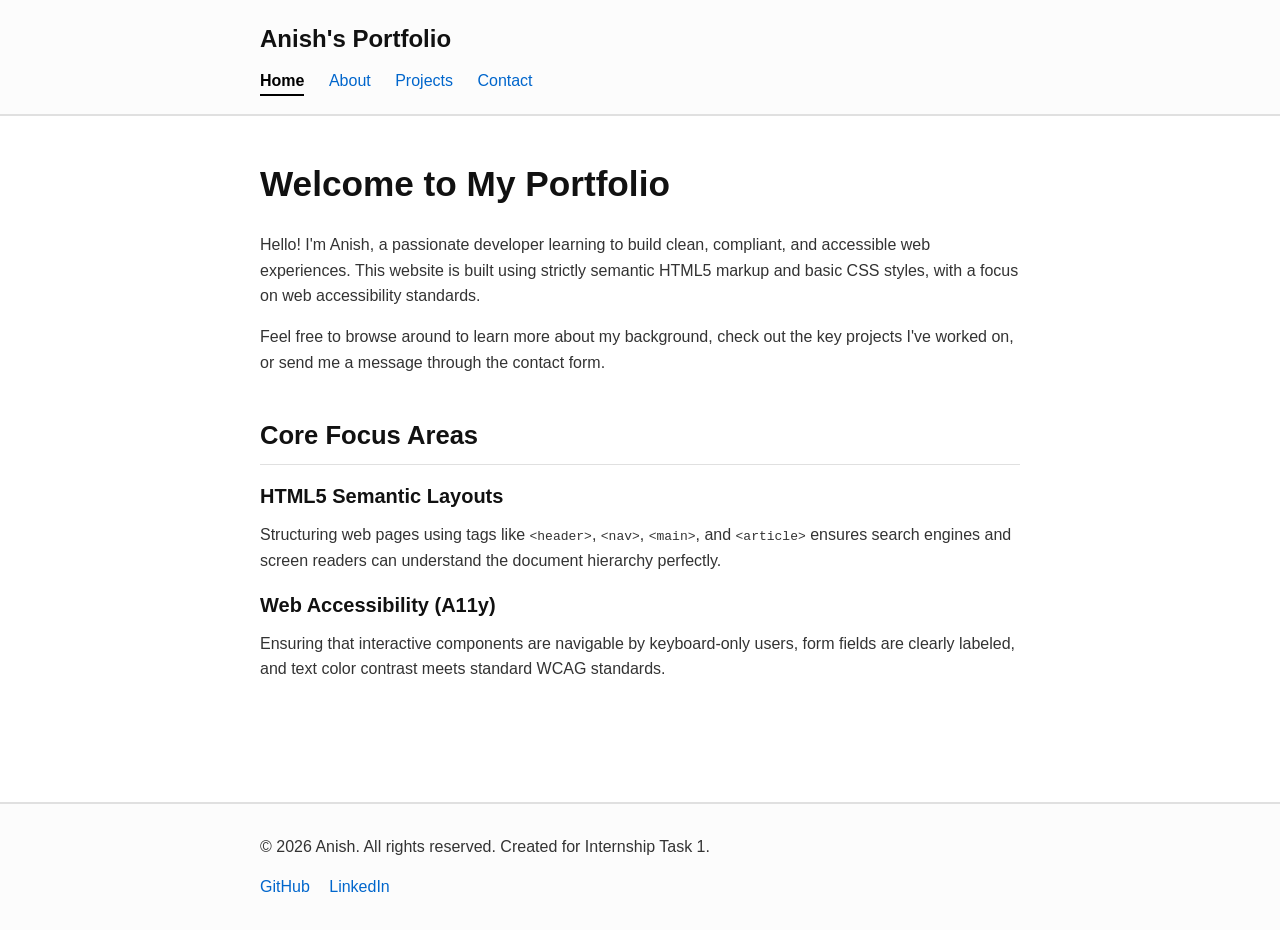
<file: Basic_portfolio/index.html>
<!DOCTYPE html>
<html lang="en">
<head>
  <meta charset="UTF-8">
  <meta name="viewport" content="width=device-width, initial-scale=1.0">
  <!-- SEO-friendly Meta Tags -->
  <meta name="description" content="Welcome to Anish's personal portfolio website. Discover projects, skills, and contact information.">
  <meta name="keywords" content="Anish, portfolio, HTML5 semantic structure, web accessibility, personal website">
  <meta name="author" content="Anish">
  <title>Home | Anish's Personal Portfolio</title>
  <!-- Basic Stylesheet Link -->
  <link rel="stylesheet" href="styles.css">
</head>
<body>

  <!-- Accessible Skip Link -->
  <a href="#main-content" class="skip-link">Skip to main content</a>

  <!-- Header with Global Navigation -->
  <header>
    <div class="header-container">
      <a href="index.html" class="logo" aria-label="Anish's Portfolio Home">Anish's Portfolio</a>
      <nav aria-label="Global Navigation">
        <ul class="nav-menu">
          <li class="nav-item"><a href="index.html" class="active" aria-current="page">Home</a></li>
          <li class="nav-item"><a href="about.html">About</a></li>
          <li class="nav-item"><a href="projects.html">Projects</a></li>
          <li class="nav-item"><a href="contact.html">Contact</a></li>
        </ul>
      </nav>
    </div>
  </header>

  <!-- Main Content Area -->
  <main id="main-content" tabindex="-1">
    
    <!-- Introduction Section -->
    <section aria-labelledby="welcome-heading">
      <h1 id="welcome-heading">Welcome to My Portfolio</h1>
      <p>
        Hello! I'm Anish, a passionate developer learning to build clean, compliant, and accessible web experiences. This website is built using strictly semantic HTML5 markup and basic CSS styles, with a focus on web accessibility standards.
      </p>
      <p>
        Feel free to browse around to learn more about my background, check out the key projects I've worked on, or send me a message through the contact form.
      </p>
    </section>

    <!-- Highlight Section -->
    <section aria-labelledby="focus-heading">
      <h2 id="focus-heading">Core Focus Areas</h2>
      <article>
        <h3>HTML5 Semantic Layouts</h3>
        <p>
          Structuring web pages using tags like <code>&lt;header&gt;</code>, <code>&lt;nav&gt;</code>, <code>&lt;main&gt;</code>, and <code>&lt;article&gt;</code> ensures search engines and screen readers can understand the document hierarchy perfectly.
        </p>
      </article>
      <article>
        <h3>Web Accessibility (A11y)</h3>
        <p>
          Ensuring that interactive components are navigable by keyboard-only users, form fields are clearly labeled, and text color contrast meets standard WCAG standards.
        </p>
      </article>
    </section>

  </main>

  <!-- Global Footer -->
  <footer>
    <div class="footer-container">
      <p>&copy; 2026 Anish. All rights reserved. Created for Internship Task 1.</p>
      <div class="footer-socials" aria-label="Social Profiles">
        <a href="https://github.com" target="_blank" rel="noopener noreferrer">
          GitHub <span class="sr-only">(opens in a new tab)</span>
        </a>
        <a href="https://linkedin.com" target="_blank" rel="noopener noreferrer">
          LinkedIn <span class="sr-only">(opens in a new tab)</span>
        </a>
      </div>
    </div>
  </footer>

</body>
</html>
</file>
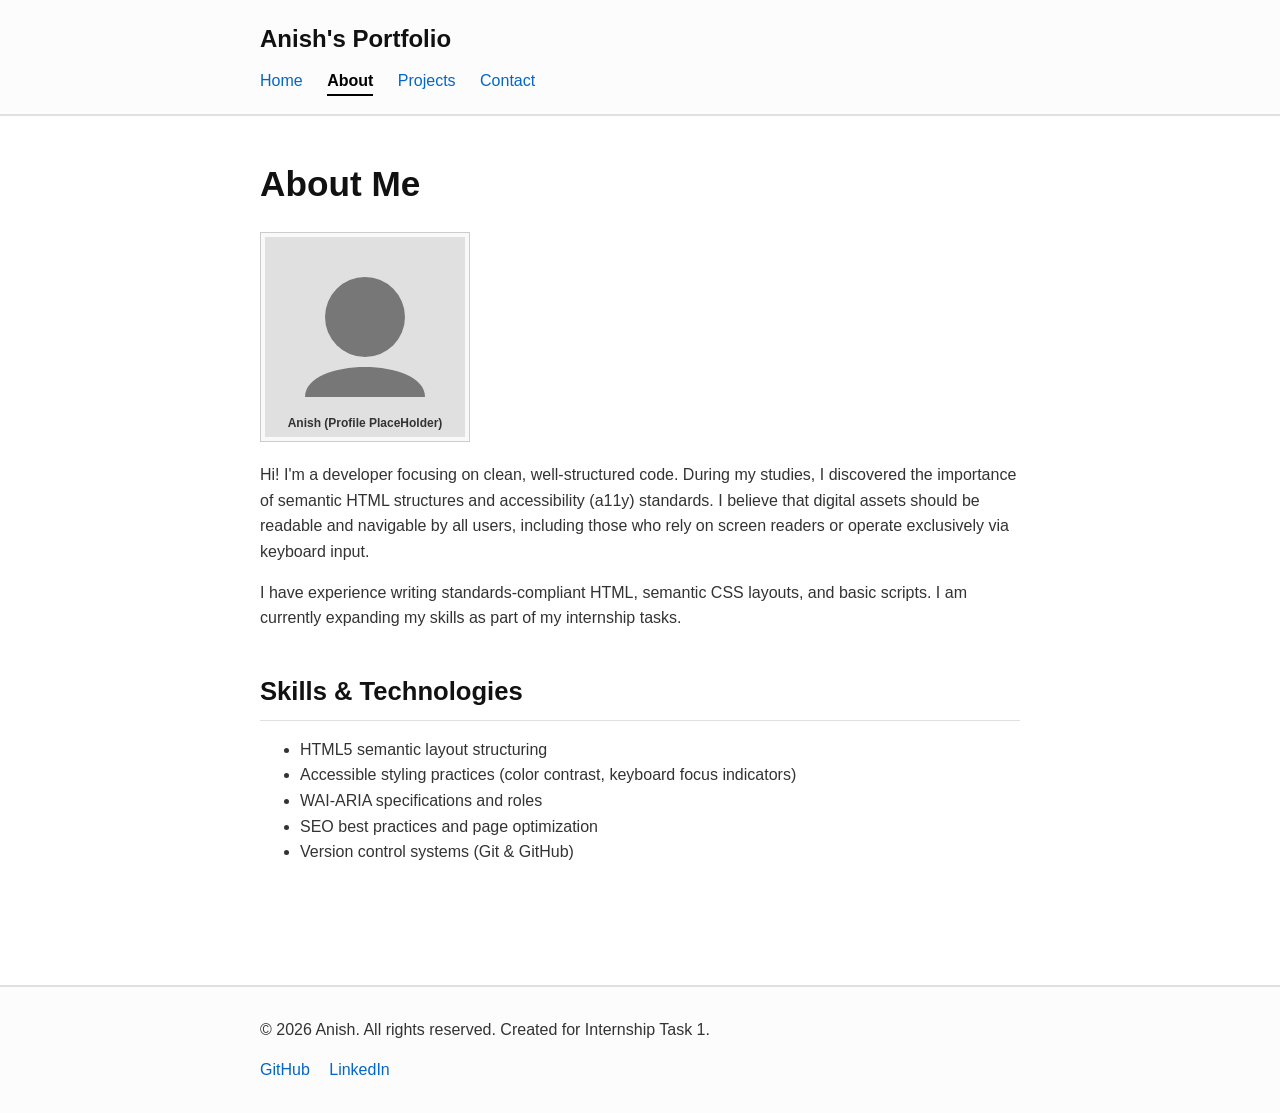
<file: Basic_portfolio/about.html>
<!DOCTYPE html>
<html lang="en">
<head>
  <meta charset="UTF-8">
  <meta name="viewport" content="width=device-width, initial-scale=1.0">
  <!-- SEO-friendly Meta Tags -->
  <meta name="description" content="Learn more about Anish's background, education, software developer skills, and goals.">
  <meta name="keywords" content="Anish biography, frontend developer skills, web developer skills, software developer background">
  <meta name="author" content="Anish">
  <title>About | Anish's Personal Portfolio</title>
  <!-- Basic Stylesheet Link -->
  <link rel="stylesheet" href="styles.css">
</head>
<body>

  <!-- Accessible Skip Link -->
  <a href="#main-content" class="skip-link">Skip to main content</a>

  <!-- Header with Global Navigation -->
  <header>
    <div class="header-container">
      <a href="index.html" class="logo" aria-label="Anish's Portfolio Home">Anish's Portfolio</a>
      <nav aria-label="Global Navigation">
        <ul class="nav-menu">
          <li class="nav-item"><a href="index.html">Home</a></li>
          <li class="nav-item"><a href="about.html" class="active" aria-current="page">About</a></li>
          <li class="nav-item"><a href="projects.html">Projects</a></li>
          <li class="nav-item"><a href="contact.html">Contact</a></li>
        </ul>
      </nav>
    </div>
  </header>

  <!-- Main Content Area -->
  <main id="main-content" tabindex="-1">
    
    <!-- Biography Section -->
    <section aria-labelledby="bio-heading">
      <h1 id="bio-heading">About Me</h1>
      
      <!-- Profile Image with Descriptive Alt Text -->
      <img src="profile.svg" alt="Avatar illustration representing developer Anish" class="profile-img">

      <p>
        Hi! I'm a developer focusing on clean, well-structured code. During my studies, I discovered the importance of semantic HTML structures and accessibility (a11y) standards. I believe that digital assets should be readable and navigable by all users, including those who rely on screen readers or operate exclusively via keyboard input.
      </p>
      <p>
        I have experience writing standards-compliant HTML, semantic CSS layouts, and basic scripts. I am currently expanding my skills as part of my internship tasks.
      </p>
    </section>

    <!-- Skills Section -->
    <section aria-labelledby="skills-heading">
      <h2 id="skills-heading">Skills & Technologies</h2>
      <ul>
        <li>HTML5 semantic layout structuring</li>
        <li>Accessible styling practices (color contrast, keyboard focus indicators)</li>
        <li>WAI-ARIA specifications and roles</li>
        <li>SEO best practices and page optimization</li>
        <li>Version control systems (Git &amp; GitHub)</li>
      </ul>
    </section>

  </main>

  <!-- Global Footer -->
  <footer>
    <div class="footer-container">
      <p>&copy; 2026 Anish. All rights reserved. Created for Internship Task 1.</p>
      <div class="footer-socials" aria-label="Social Profiles">
        <a href="https://github.com" target="_blank" rel="noopener noreferrer">
          GitHub <span class="sr-only">(opens in a new tab)</span>
        </a>
        <a href="https://linkedin.com" target="_blank" rel="noopener noreferrer">
          LinkedIn <span class="sr-only">(opens in a new tab)</span>
        </a>
      </div>
    </div>
  </footer>

</body>
</html>
</file>
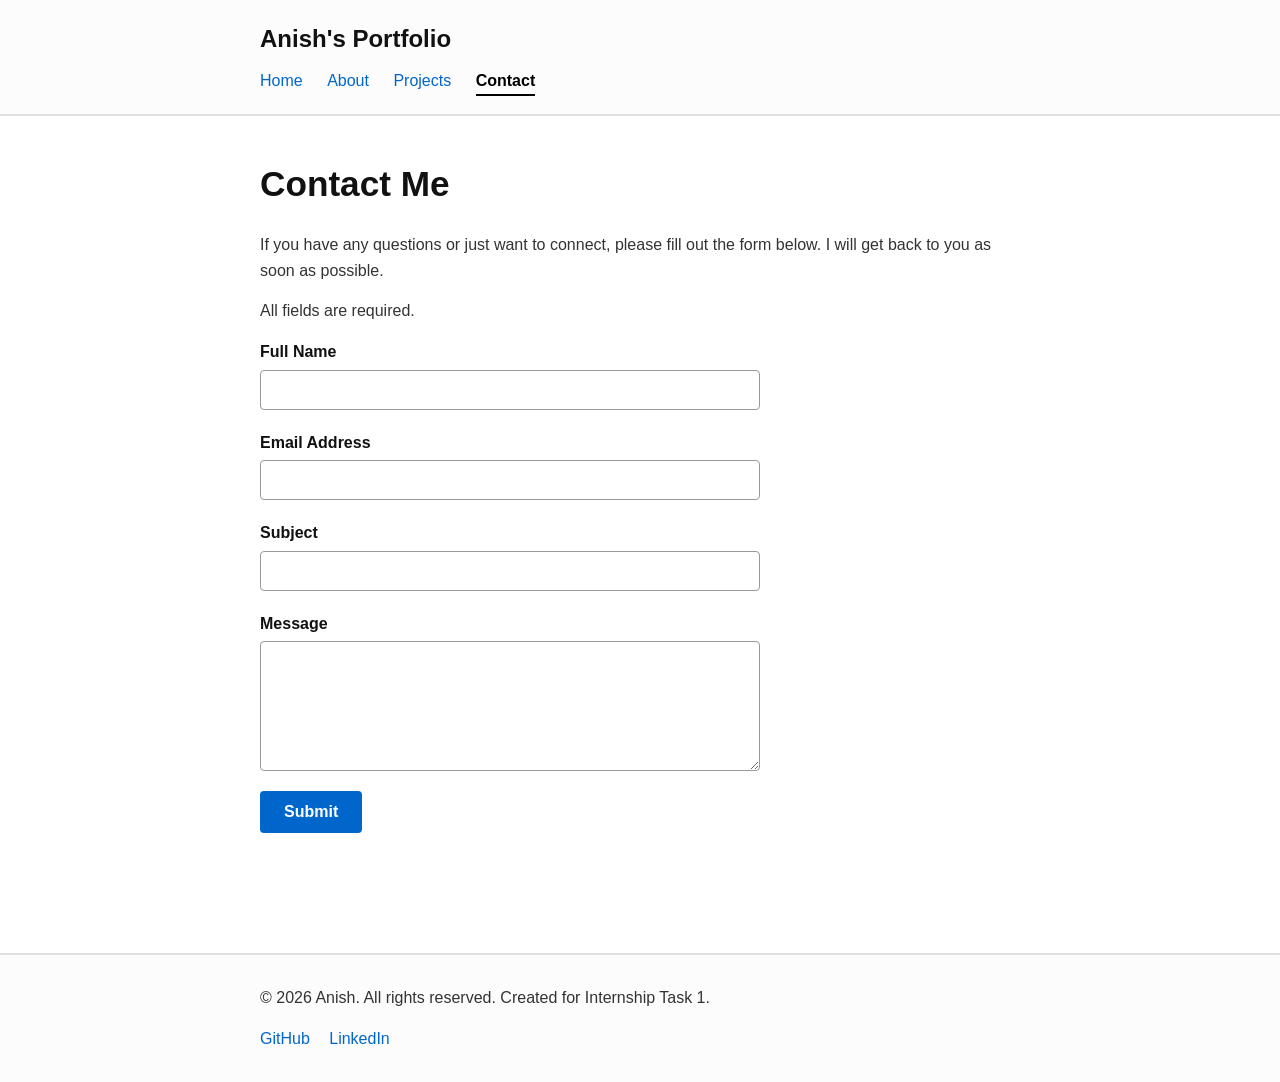
<file: Basic_portfolio/contact.html>
<!DOCTYPE html>
<html lang="en">
<head>
  <meta charset="UTF-8">
  <meta name="viewport" content="width=device-width, initial-scale=1.0">
  <!-- SEO-friendly Meta Tags -->
  <meta name="description" content="Send a message to Anish. Get in touch for software projects, consulting, or general developer questions.">
  <meta name="keywords" content="contact Anish, email form, personal portfolio contact, web developer inquiries">
  <meta name="author" content="Anish">
  <title>Contact | Anish's Personal Portfolio</title>
  <!-- Basic Stylesheet Link -->
  <link rel="stylesheet" href="styles.css">
</head>
<body>

  <!-- Accessible Skip Link -->
  <a href="#main-content" class="skip-link">Skip to main content</a>

  <!-- Header with Global Navigation -->
  <header>
    <div class="header-container">
      <a href="index.html" class="logo" aria-label="Anish's Portfolio Home">Anish's Portfolio</a>
      <nav aria-label="Global Navigation">
        <ul class="nav-menu">
          <li class="nav-item"><a href="index.html">Home</a></li>
          <li class="nav-item"><a href="about.html">About</a></li>
          <li class="nav-item"><a href="projects.html">Projects</a></li>
          <li class="nav-item"><a href="contact.html" class="active" aria-current="page">Contact</a></li>
        </ul>
      </nav>
    </div>
  </header>

  <!-- Main Content Area -->
  <main id="main-content" tabindex="-1">
    
    <section aria-labelledby="contact-heading">
      <h1 id="contact-heading">Contact Me</h1>
      <p>
        If you have any questions or just want to connect, please fill out the form below. I will get back to you as soon as possible.
      </p>

      <!-- Accessible Form, utilizing browser validation -->
      <form action="#" method="POST" aria-label="Contact Form">
        
        <p>All fields are required.</p>

        <!-- Full Name Group -->
        <div class="form-group">
          <label for="full-name">Full Name</label>
          <input 
            type="text" 
            id="full-name" 
            name="name" 
            required 
            aria-required="true"
            autocomplete="name"
          >
        </div>

        <!-- Email Group -->
        <div class="form-group">
          <label for="email">Email Address</label>
          <input 
            type="email" 
            id="email" 
            name="email" 
            required 
            aria-required="true"
            autocomplete="email"
          >
        </div>

        <!-- Subject Group -->
        <div class="form-group">
          <label for="subject">Subject</label>
          <input 
            type="text" 
            id="subject" 
            name="subject" 
            required 
            aria-required="true"
          >
        </div>

        <!-- Message Group -->
        <div class="form-group">
          <label for="message">Message</label>
          <textarea 
            id="message" 
            name="message" 
            rows="6" 
            required 
            aria-required="true"
          ></textarea>
        </div>

        <!-- Submit Button -->
        <button type="submit" class="submit-btn">Submit</button>

      </form>
    </section>

  </main>

  <!-- Global Footer -->
  <footer>
    <div class="footer-container">
      <p>&copy; 2026 Anish. All rights reserved. Created for Internship Task 1.</p>
      <div class="footer-socials" aria-label="Social Profiles">
        <a href="https://github.com" target="_blank" rel="noopener noreferrer">
          GitHub <span class="sr-only">(opens in a new tab)</span>
        </a>
        <a href="https://linkedin.com" target="_blank" rel="noopener noreferrer">
          LinkedIn <span class="sr-only">(opens in a new tab)</span>
        </a>
      </div>
    </div>
  </footer>

</body>
</html>
</file>
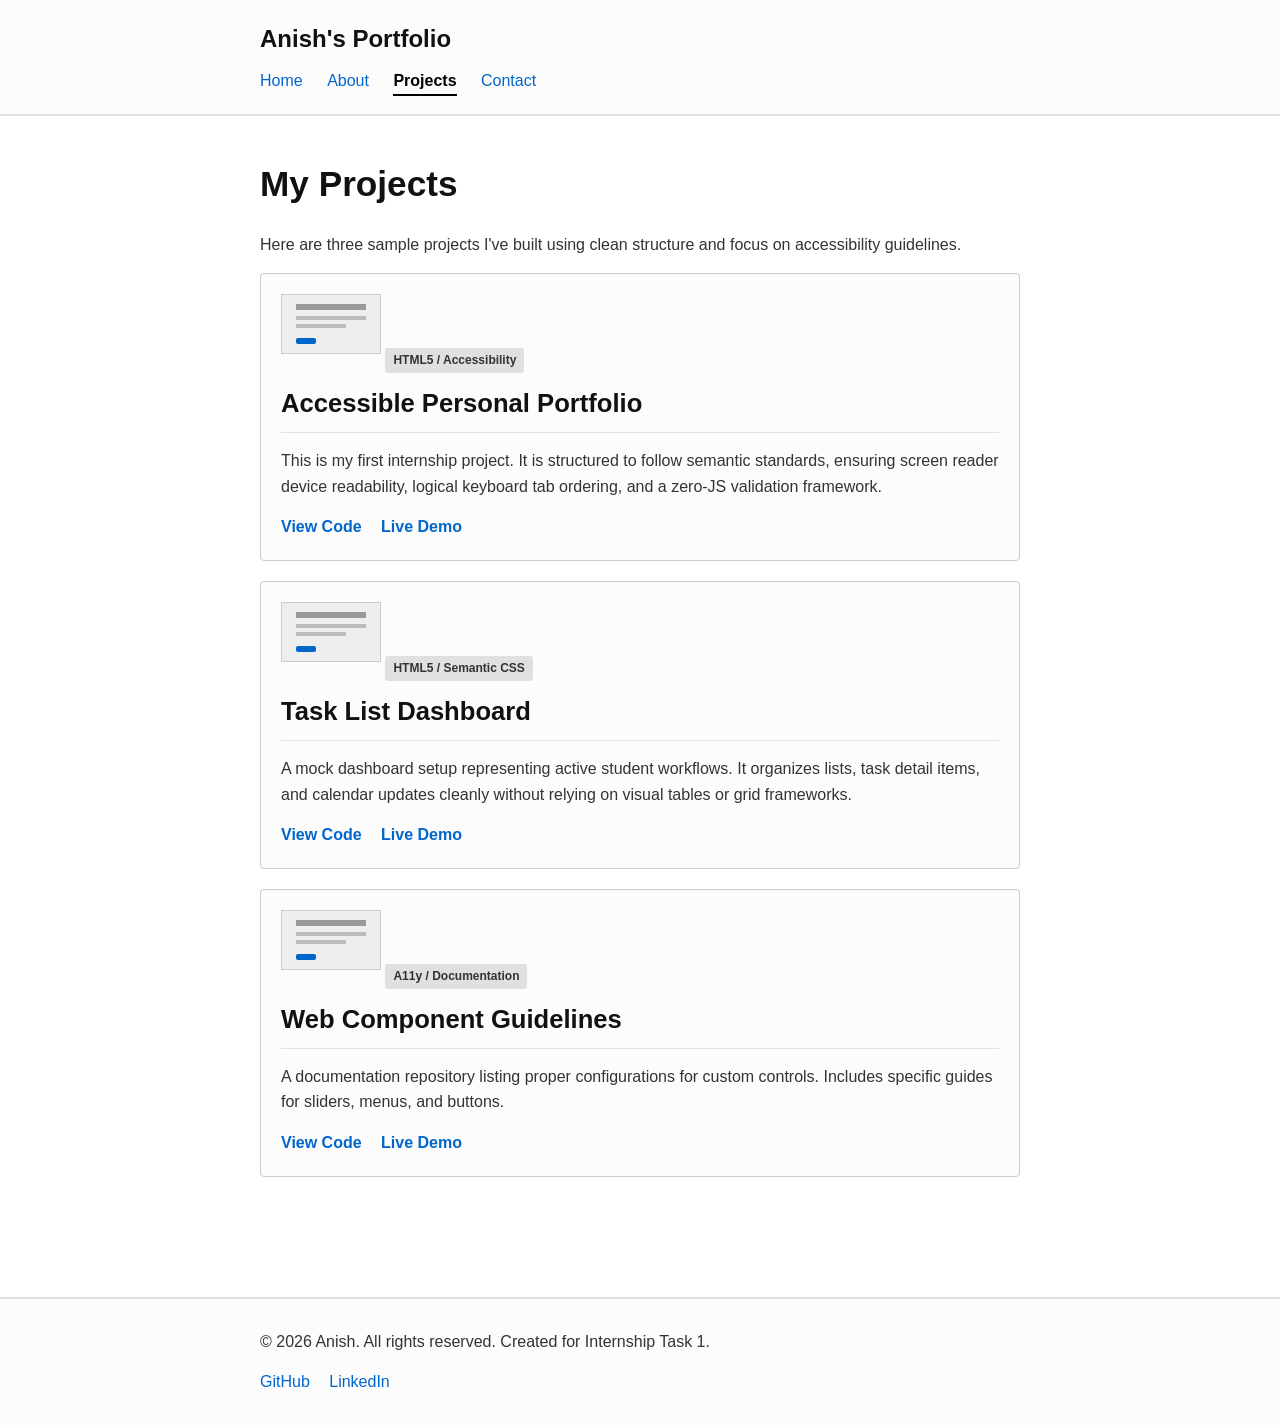
<file: Basic_portfolio/projects.html>
<!DOCTYPE html>
<html lang="en">
<head>
  <meta charset="UTF-8">
  <meta name="viewport" content="width=device-width, initial-scale=1.0">
  <!-- SEO-friendly Meta Tags -->
  <meta name="description" content="Browse through Anish's frontend development portfolio. View projects, source code, and live demonstrations.">
  <meta name="keywords" content="frontend projects, HTML portfolio, developer showcase, web design examples">
  <meta name="author" content="Anish">
  <title>Projects | Anish's Personal Portfolio</title>
  <!-- Basic Stylesheet Link -->
  <link rel="stylesheet" href="styles.css">
</head>
<body>

  <!-- Accessible Skip Link -->
  <a href="#main-content" class="skip-link">Skip to main content</a>

  <!-- Header with Global Navigation -->
  <header>
    <div class="header-container">
      <a href="index.html" class="logo" aria-label="Anish's Portfolio Home">Anish's Portfolio</a>
      <nav aria-label="Global Navigation">
        <ul class="nav-menu">
          <li class="nav-item"><a href="index.html">Home</a></li>
          <li class="nav-item"><a href="about.html">About</a></li>
          <li class="nav-item"><a href="projects.html" class="active" aria-current="page">Projects</a></li>
          <li class="nav-item"><a href="contact.html">Contact</a></li>
        </ul>
      </nav>
    </div>
  </header>

  <!-- Main Content Area -->
  <main id="main-content" tabindex="-1">
    
    <section aria-labelledby="projects-heading">
      <h1 id="projects-heading">My Projects</h1>
      <p>
        Here are three sample projects I've built using clean structure and focus on accessibility guidelines.
      </p>

      <!-- Project 1 -->
      <article class="project-card" aria-labelledby="proj1-title">
        <img src="project-thumbnail.svg" alt="Wireframe chart representing the layout of the Accessible Portfolio site" class="project-img" style="margin-bottom:10px;">
        <span class="project-tag">HTML5 / Accessibility</span>
        <h2 id="proj1-title">Accessible Personal Portfolio</h2>
        <p>
          This is my first internship project. It is structured to follow semantic standards, ensuring screen reader device readability, logical keyboard tab ordering, and a zero-JS validation framework.
        </p>
        <div class="project-links">
          <a href="https://github.com" target="_blank" rel="noopener noreferrer" aria-label="View source code for Accessible Personal Portfolio on GitHub">
            View Code <span class="sr-only">(opens in a new tab)</span>
          </a>
          <a href="#" aria-label="Launch live site demonstration for Accessible Personal Portfolio">
            Live Demo
          </a>
        </div>
      </article>

      <!-- Project 2 -->
      <article class="project-card" aria-labelledby="proj2-title">
        <img src="project-thumbnail.svg" alt="Illustration representing user-profile dashboard pages" class="project-img" style="margin-bottom:10px;">
        <span class="project-tag">HTML5 / Semantic CSS</span>
        <h2 id="proj2-title">Task List Dashboard</h2>
        <p>
          A mock dashboard setup representing active student workflows. It organizes lists, task detail items, and calendar updates cleanly without relying on visual tables or grid frameworks.
        </p>
        <div class="project-links">
          <a href="https://github.com" target="_blank" rel="noopener noreferrer" aria-label="View source code for Task List Dashboard on GitHub">
            View Code <span class="sr-only">(opens in a new tab)</span>
          </a>
          <a href="#" aria-label="Launch live site demonstration for Task List Dashboard">
            Live Demo
          </a>
        </div>
      </article>

      <!-- Project 3 -->
      <article class="project-card" aria-labelledby="proj3-title">
        <img src="project-thumbnail.svg" alt="Drawing depicting a browser page layout containing structured tables and header tags" class="project-img" style="margin-bottom:10px;">
        <span class="project-tag">A11y / Documentation</span>
        <h2 id="proj3-title">Web Component Guidelines</h2>
        <p>
          A documentation repository listing proper configurations for custom controls. Includes specific guides for sliders, menus, and buttons.
        </p>
        <div class="project-links">
          <a href="https://github.com" target="_blank" rel="noopener noreferrer" aria-label="View source code for Web Component Guidelines on GitHub">
            View Code <span class="sr-only">(opens in a new tab)</span>
          </a>
          <a href="#" aria-label="Launch live site demonstration for Web Component Guidelines">
            Live Demo
          </a>
        </div>
      </article>

    </section>

  </main>

  <!-- Global Footer -->
  <footer>
    <div class="footer-container">
      <p>&copy; 2026 Anish. All rights reserved. Created for Internship Task 1.</p>
      <div class="footer-socials" aria-label="Social Profiles">
        <a href="https://github.com" target="_blank" rel="noopener noreferrer">
          GitHub <span class="sr-only">(opens in a new tab)</span>
        </a>
        <a href="https://linkedin.com" target="_blank" rel="noopener noreferrer">
          LinkedIn <span class="sr-only">(opens in a new tab)</span>
        </a>
      </div>
    </div>
  </footer>

</body>
</html>
</file>
<file: Basic_portfolio/styles.css>
/* ==========================================================================
   Basic CSS Stylesheet for Task 1
   ========================================================================== */

/* Page Resets */
* {
  box-sizing: border-box;
}

body {
  font-family: -apple-system, BlinkMacSystemFont, "Segoe UI", Roboto, Helvetica, Arial, sans-serif;
  color: #333333;
  background-color: #ffffff;
  line-height: 1.6;
  margin: 0;
  padding: 0;
}

/* Accessibility Skip Link */
.skip-link {
  position: absolute;
  top: -100px;
  left: 20px;
  background-color: #d35400;
  color: #ffffff;
  padding: 8px 16px;
  font-weight: bold;
  text-decoration: none;
  z-index: 100;
}

.skip-link:focus {
  top: 20px;
  outline: 3px solid #000000;
}

/* Accessible Focus Highlights */
*:focus-visible {
  outline: 3px solid #d35400;
  outline-offset: 2px;
}

/* Header & Global Navigation Layout */
header {
  border-bottom: 2px solid #e0e0e0;
  padding: 20px 0;
  background-color: #fcfcfc;
}

.header-container {
  max-width: 800px;
  margin: 0 auto;
  padding: 0 20px;
}

.logo {
  font-size: 1.5rem;
  font-weight: bold;
  color: #111111;
  text-decoration: none;
  margin-bottom: 10px;
  display: block;
}

/* Simple inline navigation list (No Flexbox) */
.nav-menu {
  list-style: none;
  margin: 0;
  padding: 0;
}

.nav-item {
  display: inline-block;
  margin-right: 20px;
}

.nav-item a {
  text-decoration: none;
  color: #0066cc;
  font-weight: 500;
  padding: 5px 0;
}

.nav-item a:hover {
  text-decoration: underline;
}

.nav-item a.active {
  color: #000000;
  border-bottom: 2px solid #000000;
  font-weight: bold;
}

/* Main Content Area Container */
main {
  max-width: 800px;
  margin: 0 auto;
  padding: 40px 20px;
  display: block; /* IE compatibility and basic semantic block element support */
}

/* Headings */
h1, h2, h3 {
  color: #111111;
  margin-top: 0;
}

h1 {
  font-size: 2.2rem;
  margin-bottom: 20px;
}

h2 {
  font-size: 1.6rem;
  margin-bottom: 15px;
  border-bottom: 1px solid #e0e0e0;
  padding-bottom: 8px;
}

h3 {
  font-size: 1.25rem;
  margin-bottom: 10px;
}

p {
  margin: 0 0 15px 0;
}

/* Sections and Lists */
section {
  margin-bottom: 40px;
  display: block;
}

/* Profile image on About page */
.profile-img {
  max-width: 250px;
  height: auto;
  border: 1px solid #cccccc;
  padding: 4px;
  background-color: #f9f9f9;
  margin-bottom: 20px;
  display: block;
}

/* Projects Showcase (Stacked layout using standard blocks) */
.project-card {
  border: 1px solid #cccccc;
  border-radius: 4px;
  padding: 20px;
  margin-bottom: 20px;
  background-color: #fcfcfc;
  display: block;
}

.project-tag {
  display: inline-block;
  background-color: #e0e0e0;
  color: #333333;
  font-size: 0.75rem;
  font-weight: bold;
  padding: 3px 8px;
  border-radius: 3px;
  margin-bottom: 10px;
}

.project-links {
  margin-top: 15px;
}

.project-links a {
  margin-right: 15px;
  text-decoration: none;
  color: #0066cc;
  font-weight: bold;
}

/* Basic Contact Form Elements (Stacked Layout) */
form {
  max-width: 500px;
  display: block;
}

.form-group {
  margin-bottom: 20px;
  display: block;
}

label {
  display: block;
  font-weight: bold;
  margin-bottom: 5px;
  color: #111111;
}

input[type="text"],
input[type="email"],
textarea {
  display: block;
  width: 100%;
  padding: 10px;
  border: 1px solid #999999;
  border-radius: 4px;
  font-size: 1rem;
  font-family: inherit;
}

input[type="text"]:focus,
input[type="email"]:focus,
textarea:focus {
  border-color: #0066cc;
  outline: none;
}

textarea {
  resize: vertical;
}

/* Submit Button */
.submit-btn {
  background-color: #0066cc;
  color: #ffffff;
  border: none;
  padding: 12px 24px;
  font-size: 1rem;
  font-weight: bold;
  border-radius: 4px;
  cursor: pointer;
  display: inline-block;
}

.submit-btn:hover {
  background-color: #004d99;
}

/* Footer Section */
footer {
  border-top: 2px solid #e0e0e0;
  padding: 30px 0;
  background-color: #fcfcfc;
  margin-top: 40px;
}

.footer-container {
  max-width: 800px;
  margin: 0 auto;
  padding: 0 20px;
}

.footer-socials {
  margin-top: 10px;
}

.footer-socials a {
  margin-right: 15px;
  text-decoration: none;
  color: #0066cc;
}

.footer-socials a:hover {
  text-decoration: underline;
}

.sr-only {
  position: absolute;
  width: 1px;
  height: 1px;
  padding: 0;
  margin: -1px;
  overflow: hidden;
  clip: rect(0, 0, 0, 0);
  border: 0;
}
</file>
